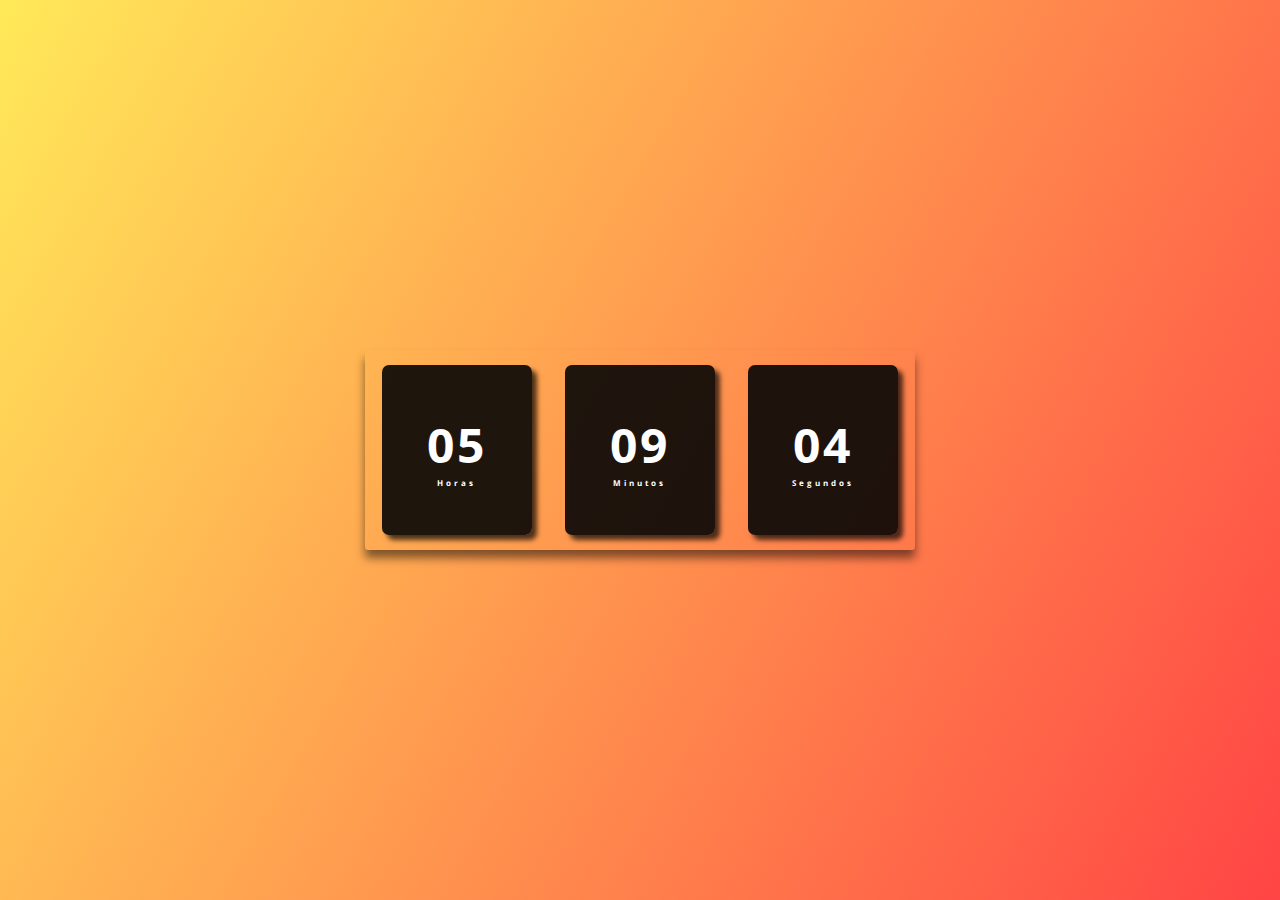
<file: Relogio-Digital/index.html>
<!DOCTYPE html>
<html lang="pt=br">
  <head>
    <meta charset="UTF-8" />
    <meta name="viewport" content="width=device-width, initial-scale=1.0" />
    <!-- Meu CSS  -->
    <link rel="stylesheet" href="./assets/css/style.css" />
    <!-- Titulo do Site  -->
    <title>Relógio Digital</title>
  </head>
  <body>
    <div class="relogio">
      <div>
        <span id="horas">00</span>
        <span class="tempo">Horas</span>
      </div>
      <div>
        <span id="minutos">00</span>
        <span class="tempo">Minutos</span>
      </div>
      <div>
        <span id="segundos">00</span>
        <span class="tempo">Segundos</span>
      </div>
    </div>

    <!-- My scripts  -->
    <script src="./assets/js/script.js"></script>
  </body>
</html>
</file>
<file: Relogio-Digital/assets/css/style.css>
/* All project fonts */
@import url('https://fonts.googleapis.com/css2?family=Open+Sans:ital,wght@0,300..800;1,300..800&display=swap');

/* Universal Changes   */

* {
  margin: 0;
  padding: 0;
  font-family: 'Open Sans', sans-serif;
}
/* End of Universal Changes  */

/* Body  */

body {
  height: 100vh;
  background: linear-gradient(120deg, #ffe53bd8, #ff2525da);
  display: flex;
  align-items: center;
  justify-content: center;
}

/* End of body  */

/* Watch  */
.relogio {
  display: flex;
  align-items: center;
  justify-content: space-around;
  height: 200px;
  width: 550px;
  background: transparent;
  border-radius: 3px;
  box-shadow: 0px 8px 10px rgba(0, 0, 0, 0.5);
}

.relogio div {
  height: 170px;
  width: 150px;
  display: flex;
  flex-direction: column;
  align-items: center;
  justify-content: center;
  color: #fff;
  background: rgba(5, 5, 5, 0.9);
  box-shadow: 5px 5px 5px rgba(0, 0, 0, 0.7);
  border-radius: 7px;
  letter-spacing: 3px;
}
.relogio span {
  font-weight: bolder;
  font-size: 3rem;
}
.relogio span.tempo {
  font-size: 0.5rem;
}
</file>
